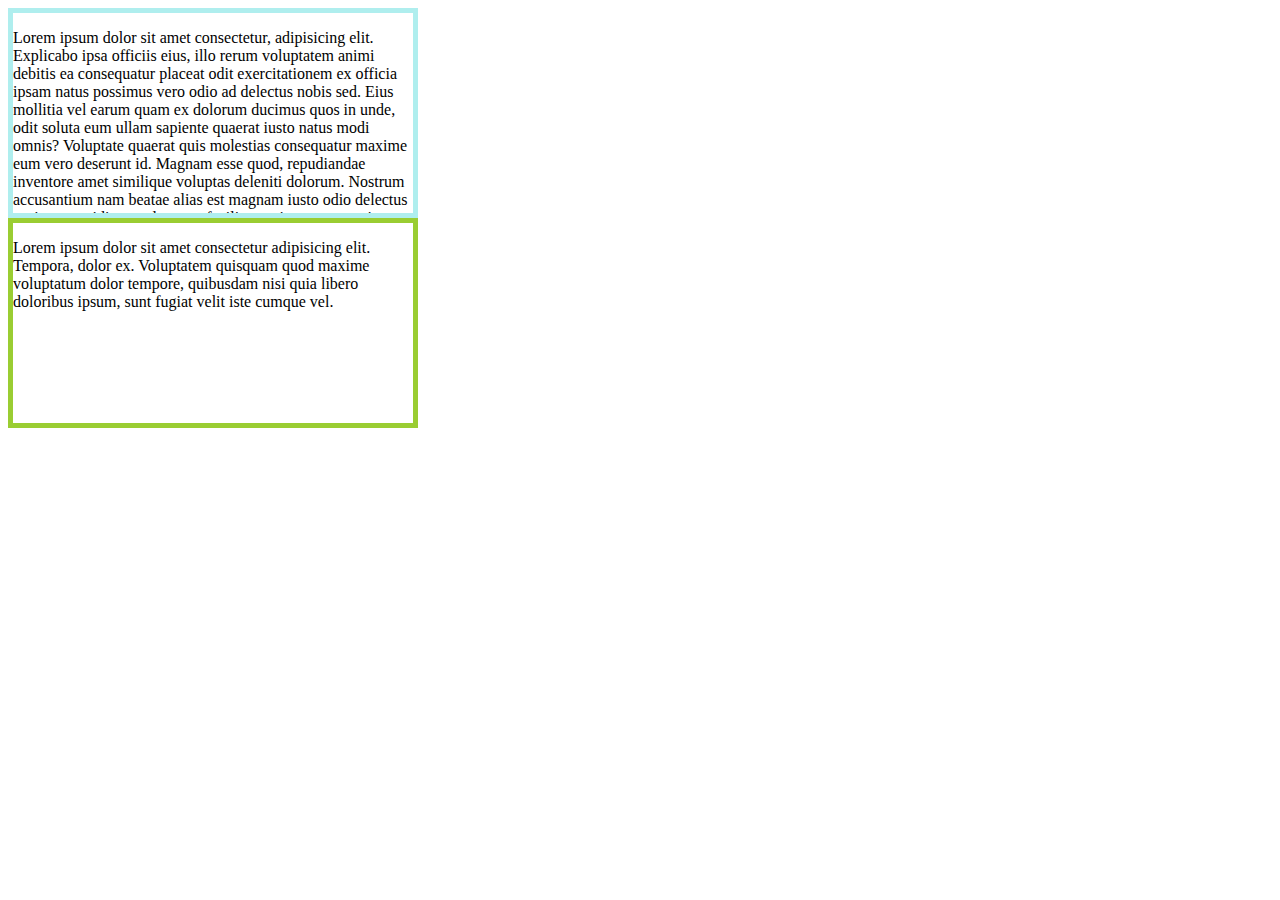
<file: index.html>
<!DOCTYPE html>
<html lang="en">
<head>
    <meta charset="UTF-8">
    <meta name="viewport" content="width=device-width, initial-scale=1.0">
    <title>Document</title>
    <link rel="stylesheet" href="style.css">
</head>
<body>
    <div class="box">
        <p>Lorem ipsum dolor sit amet consectetur, adipisicing elit. Explicabo ipsa officiis eius, illo rerum voluptatem animi debitis ea consequatur placeat odit exercitationem ex officia ipsam natus possimus vero odio ad delectus nobis sed. Eius mollitia vel earum quam ex dolorum ducimus quos in unde, odit soluta eum ullam sapiente quaerat iusto natus modi omnis? Voluptate quaerat quis molestias consequatur maxime eum vero deserunt id. Magnam esse quod, repudiandae inventore amet similique voluptas deleniti dolorum. Nostrum accusantium nam beatae alias est magnam iusto odio delectus sapiente cupiditate voluptates facilis eveniet atque quasi, culpa velit! Ad dolor ex perspiciatis at, numquam eum! Eligendi odio atque, dolor dignissimos, animi ullam quis mollitia accusamus, totam ea aliquam eveniet officiis corrupti commodi repellendus iste accusantium?</p>
    </div>
    <div class="box2">
        <p>Lorem ipsum dolor sit amet consectetur adipisicing elit. Tempora, dolor ex. Voluptatem quisquam quod maxime voluptatum dolor tempore, quibusdam nisi quia libero doloribus ipsum, sunt fugiat velit iste cumque vel.</p>
    </div>
</body>
</html>
</file>
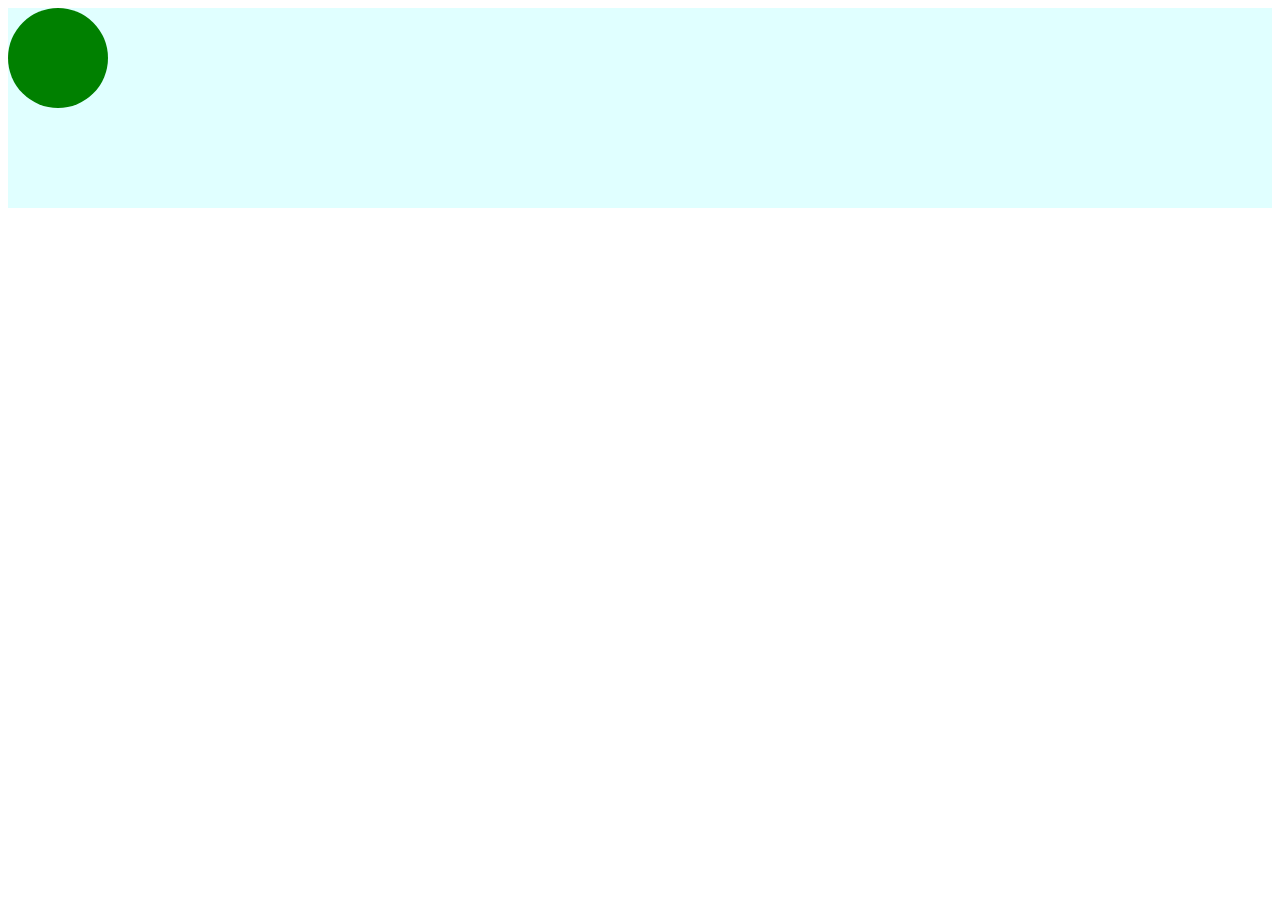
<file: animation.html>
<!DOCTYPE html>
<html lang="en">
<head>
    <meta charset="UTF-8">
    <meta name="viewport" content="width=device-width, initial-scale=1.0">
    <title>Document</title>
    <style>
        @keyframes slidein {
            0% {
                left: 0;
                top: 0;
                background-color: yellow;
            }
            50%{
                left: 400px;
                top:100px;
                background-color: red;
            }
            100% {
                left: 800px;
                top:0;
                background-color: yellow;
            }
        }
        .stage{
            background-color: lightcyan;
            height: 200px;
            min-width: 800px;
        }
        .ball{
            width: 100px;
            height: 100px;
            border-radius: 50%;
            background-color: green;
            position: absolute;
        }
        .stage:hover  .ball{
            animation: slidein 3s ease-in-out 1s infinite alternate;
        }
    </style>
</head>
<body>
    <div class="stage">
        <div class="ball"></div>
    </div>
</body>
</html>
</file>
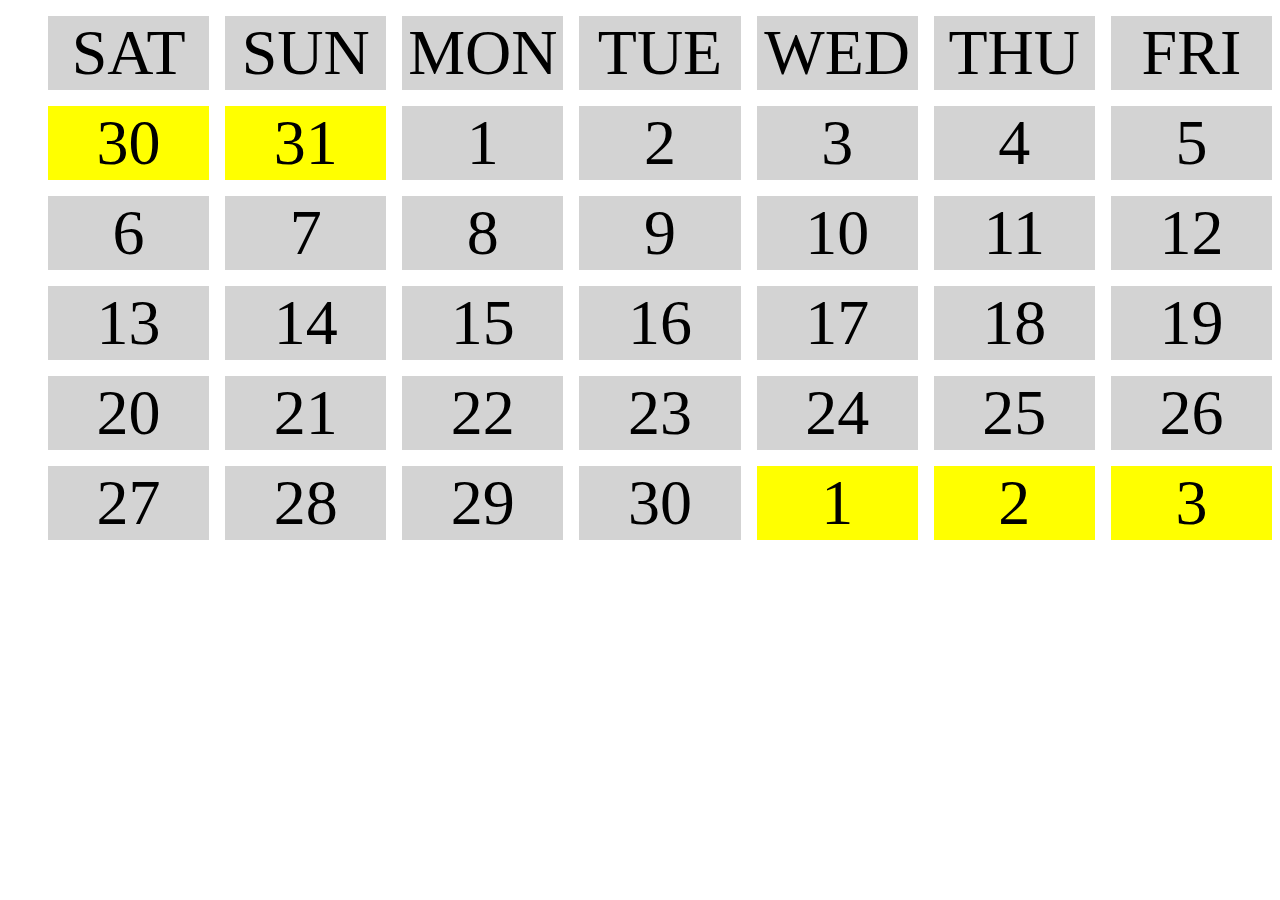
<file: calendar.html>
<!DOCTYPE html>
<html lang="en">
<head>
    <meta charset="UTF-8">
    <meta name="viewport" content="width=device-width, initial-scale=1.0">
    <title>Document</title>
    <style>
        .calendar ul{
            display: grid;
            grid-template-columns: repeat(7, 1fr);
            grid-gap: 1em;
        }

        .calendar li{
            display: flex;
            justify-content: center;
            align-items: center;
            list-style: none;
            font-size: 4em;
            height: 125;
            background-color: lightgray;
        }
        .other{
            background-color: yellow !important;
        }
    </style>
</head>
<body>
    <div class="calendar">
        <ul>
            <li>SAT</li>
            <li>SUN</li>
            <li>MON</li>
            <li>TUE</li>
            <li>WED</li>
            <li>THU</li>
            <li>FRI</li>
            <li div class="other">30</li>
            <li div class="other">31</li>
            <li>1</li>
            <li>2</li>
            <li>3</li>
            <li>4</li>
            <li>5</li>
            <li>6</li>
            <li>7</li>
            <li>8</li>
            <li>9</li>
            <li>10</li>
            <li>11</li>
            <li>12</li>
            <li>13</li>
            <li>14</li>
            <li>15</li>
            <li>16</li>
            <li>17</li>
            <li>18</li>
            <li>19</li>
            <li>20</li>
            <li>21</li>
            <li>22</li>
            <li>23</li>
            <li>24</li>
            <li>25</li>
            <li>26</li>
            <li>27</li>
            <li>28</li>
            <li>29</li>
            <li>30</li>
            <li div class="other">1</li>
            <li div class="other">2</li>
            <li div class="other">3</li>
        </ul>
    </div>
</body>
</html>
</file>
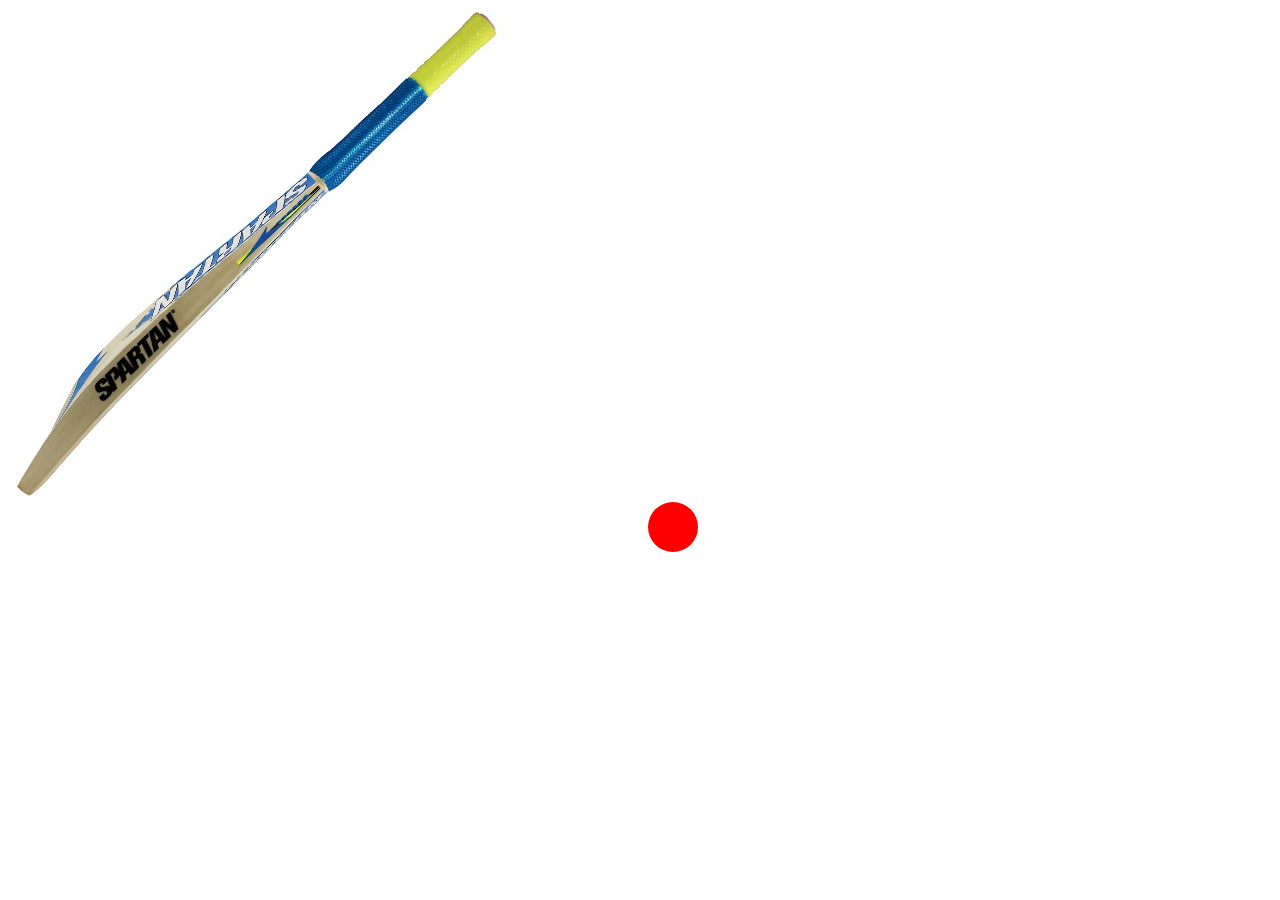
<file: cricket.html>
<!DOCTYPE html>
<html lang="en">
<head>
    <meta charset="UTF-8">
    <meta name="viewport" content="width=device-width, initial-scale=1.0">
    <title>Document</title>
    <style>
        .ball{
            height: 50px;
            width: 50px;
            background-color: red;
            border-radius: 50%;
            position: relative;
            left: 640px;
            transition: transform 2s ease-in-out 0.3s;
        }
        .field:hover .ball{
            transform: translate(900px, -200px)
        }
        .bat {
            transition: transform 0.2s ease-in-out;
        }

        .bat:hover{
            transform: rotate(-60deg);
            transform-origin: 100% 0%;
        }
    </style>
</head>
<body>
    <div class="field">
        <img class="bat" src="images/bat.jpg" alt="">
        <div class="ball"></div>
    </div>
</body>
</html>
</file>
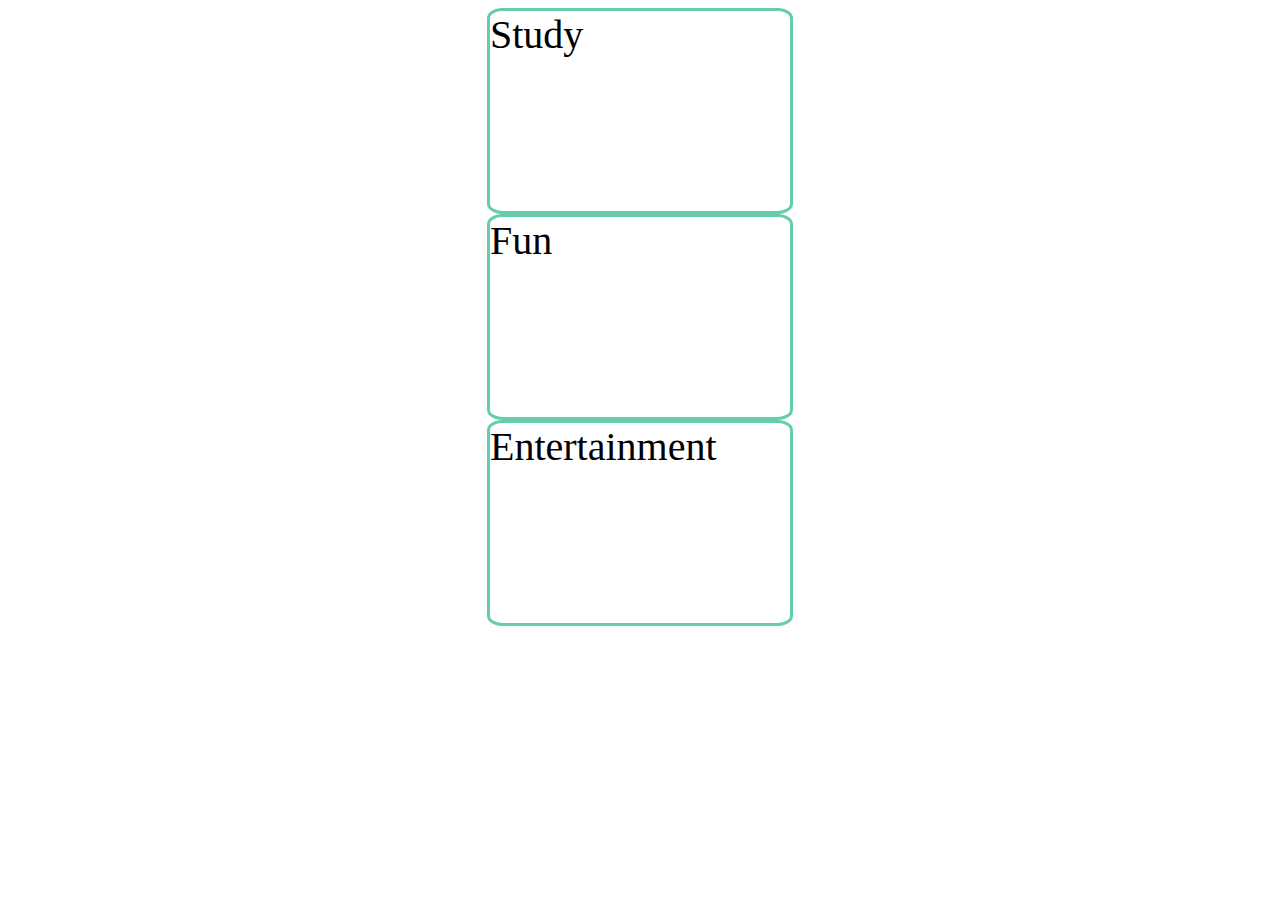
<file: flexbox.html>
<!DOCTYPE html>
<html lang="en">
<head>
    <meta charset="UTF-8">
    <meta name="viewport" content="width=device-width, initial-scale=1.0">
    <title>Document</title>
    <style>
        .container{
            display: flex;
            align-items: center;
            flex-direction: column;
        }
        .box{
            width: 300px;
            height: 200px;
            font-size: 40px;
            border:3px solid mediumaquamarine;
            border-radius: 5%;
        }
    </style>
</head>
<body>
    <div class="container">
        <div class="box">Study</div>
        <div class="box">Fun</div>
        <div class="box">Entertainment</div>
    </div>
</body>
</html>
</file>
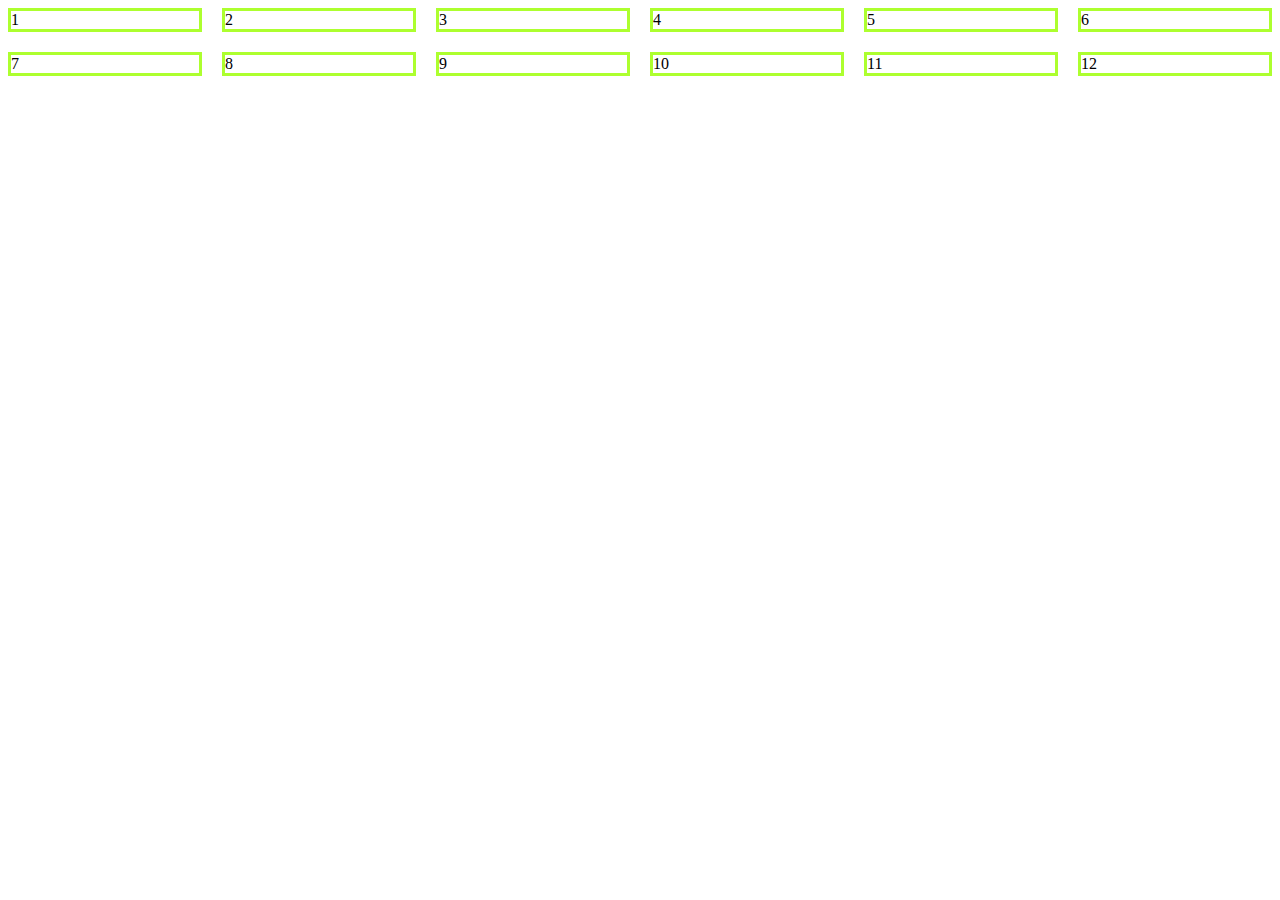
<file: grid.html>
<!DOCTYPE html>
<html lang="en">
<head>
    <meta charset="UTF-8">
    <meta name="viewport" content="width=device-width, initial-scale=1.0">
    <title>Document</title>
    <style>
        .grid{
            display:grid;
            grid-template-columns: repeat(6, 1fr);
            grid-gap: 20px;
        }
        .box{
            border: 3px solid greenyellow;
        }
    </style>
</head>
<body>
    <div class="grid">
        <div class="box">1</div>
        <div class="box">2</div>
        <div class="box">3</div>
        <div class="box">4</div>
        <div class="box">5</div>
        <div class="box">6</div>
        <div class="box">7</div>
        <div class="box">8</div>
        <div class="box">9</div>
        <div class="box">10</div>
        <div class="box">11</div>
        <div class="box">12</div>
    </div>
</body>
</html>
</file>
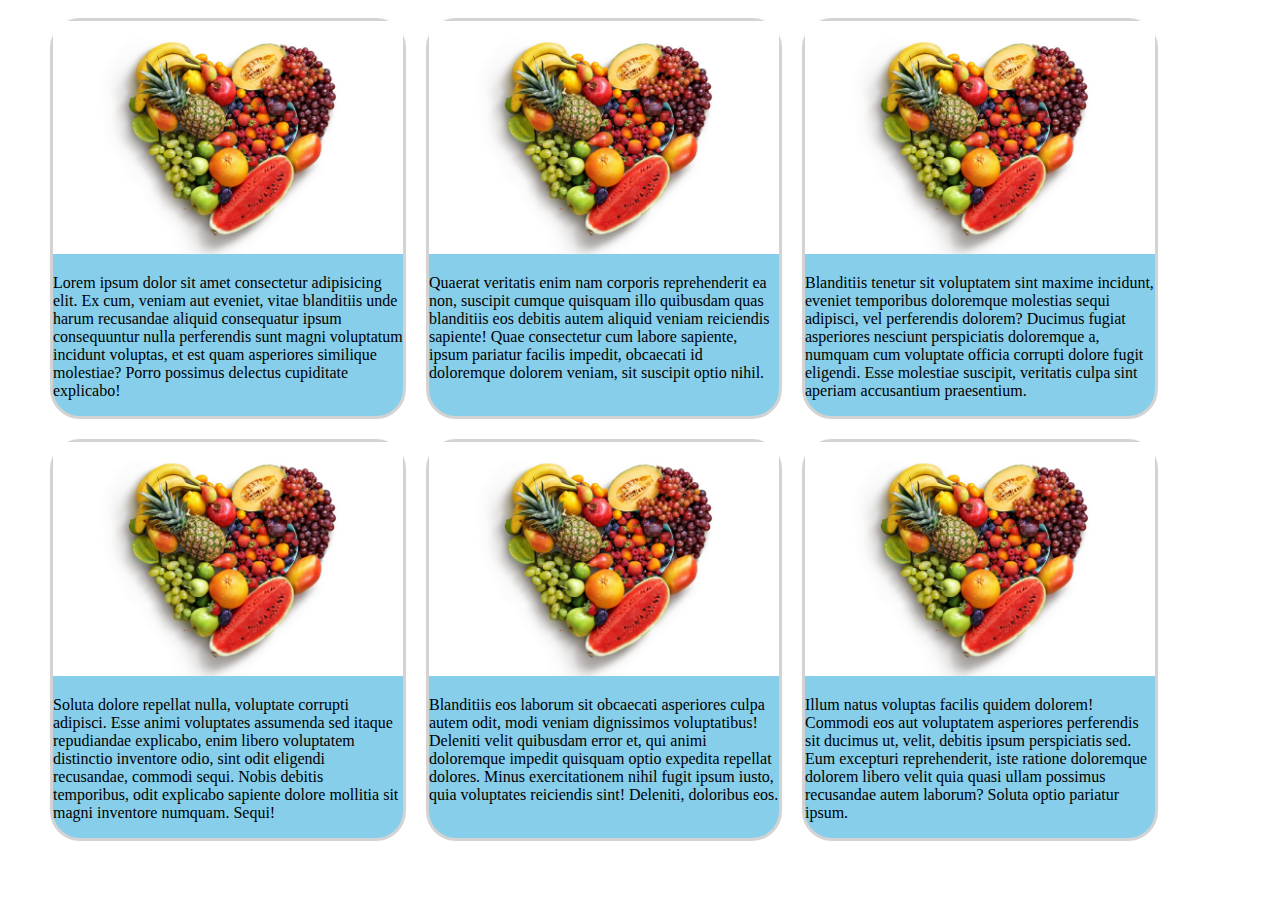
<file: mediaQuery.html>
<!DOCTYPE html>
<html lang="en">
<head>
    <meta charset="UTF-8">
    <meta name="viewport" content="width=device-width, initial-scale=1.0">
    <title>Document</title>
    <style>
        .container{
            display: flex;
            flex-direction: row;
            flex-wrap: wrap;
            max-width: 1200px;
            margin: 0 auto;
        }
        .food{
            border: 3px solid lightgray;
            border-radius: 30px;
            margin: 10px;
            width: 350px;
        }
        .food img{
            width: 100%;
        }

        <!--@media (max-width: 760px) {
                .container {
                    flex-direction: column;
                }
                .container .food {
                    background-color: rosybrown;
                }
        }
        @media (min-width: 1200px){
            .container .food {
                background-color: skyblue;
            }
        }-->
        
    </style>
</head>
<body>
    <div class="container">
        <div class="food">
            <img src="images/food.jpg" alt="">
            <p>Lorem ipsum dolor sit amet consectetur adipisicing elit. Ex cum, veniam aut eveniet, vitae blanditiis unde harum recusandae aliquid consequatur ipsum consequuntur nulla perferendis sunt magni voluptatum incidunt voluptas, et est quam asperiores similique molestiae? Porro possimus delectus cupiditate explicabo!</p>
        </div>
        <div class="food">
            <img src="images/food.jpg" alt="">
            <p>Quaerat veritatis enim nam corporis reprehenderit ea non, suscipit cumque quisquam illo quibusdam quas blanditiis eos debitis autem aliquid veniam reiciendis sapiente! Quae consectetur cum labore sapiente, ipsum pariatur facilis impedit, obcaecati id doloremque dolorem veniam, sit suscipit optio nihil.</p>
        </div>
        <div class="food">
            <img src="images/food.jpg" alt="">
            <p>Blanditiis tenetur sit voluptatem sint maxime incidunt, eveniet temporibus doloremque molestias sequi adipisci, vel perferendis dolorem? Ducimus fugiat asperiores nesciunt perspiciatis doloremque a, numquam cum voluptate officia corrupti dolore fugit eligendi. Esse molestiae suscipit, veritatis culpa sint aperiam accusantium praesentium.</p>
        </div>
        <div class="food">
            <img src="images/food.jpg" alt="">
            <p>Soluta dolore repellat nulla, voluptate corrupti adipisci. Esse animi voluptates assumenda sed itaque repudiandae explicabo, enim libero voluptatem distinctio inventore odio, sint odit eligendi recusandae, commodi sequi. Nobis debitis temporibus, odit explicabo sapiente dolore mollitia sit magni inventore numquam. Sequi!</p>
        </div>
        <div class="food">
            <img src="images/food.jpg" alt="">
            <p>Blanditiis eos laborum sit obcaecati asperiores culpa autem odit, modi veniam dignissimos voluptatibus! Deleniti velit quibusdam error et, qui animi doloremque impedit quisquam optio expedita repellat dolores. Minus exercitationem nihil fugit ipsum iusto, quia voluptates reiciendis sint! Deleniti, doloribus eos.</p>
        </div>
        <div class="food">
            <img src="images/food.jpg" alt="">
            <p>Illum natus voluptas facilis quidem dolorem! Commodi eos aut voluptatem asperiores perferendis sit ducimus ut, velit, debitis ipsum perspiciatis sed. Eum excepturi reprehenderit, iste ratione doloremque dolorem libero velit quia quasi ullam possimus recusandae autem laborum? Soluta optio pariatur ipsum.</p>
        </div>
    </div>
</body>
</html>
</file>
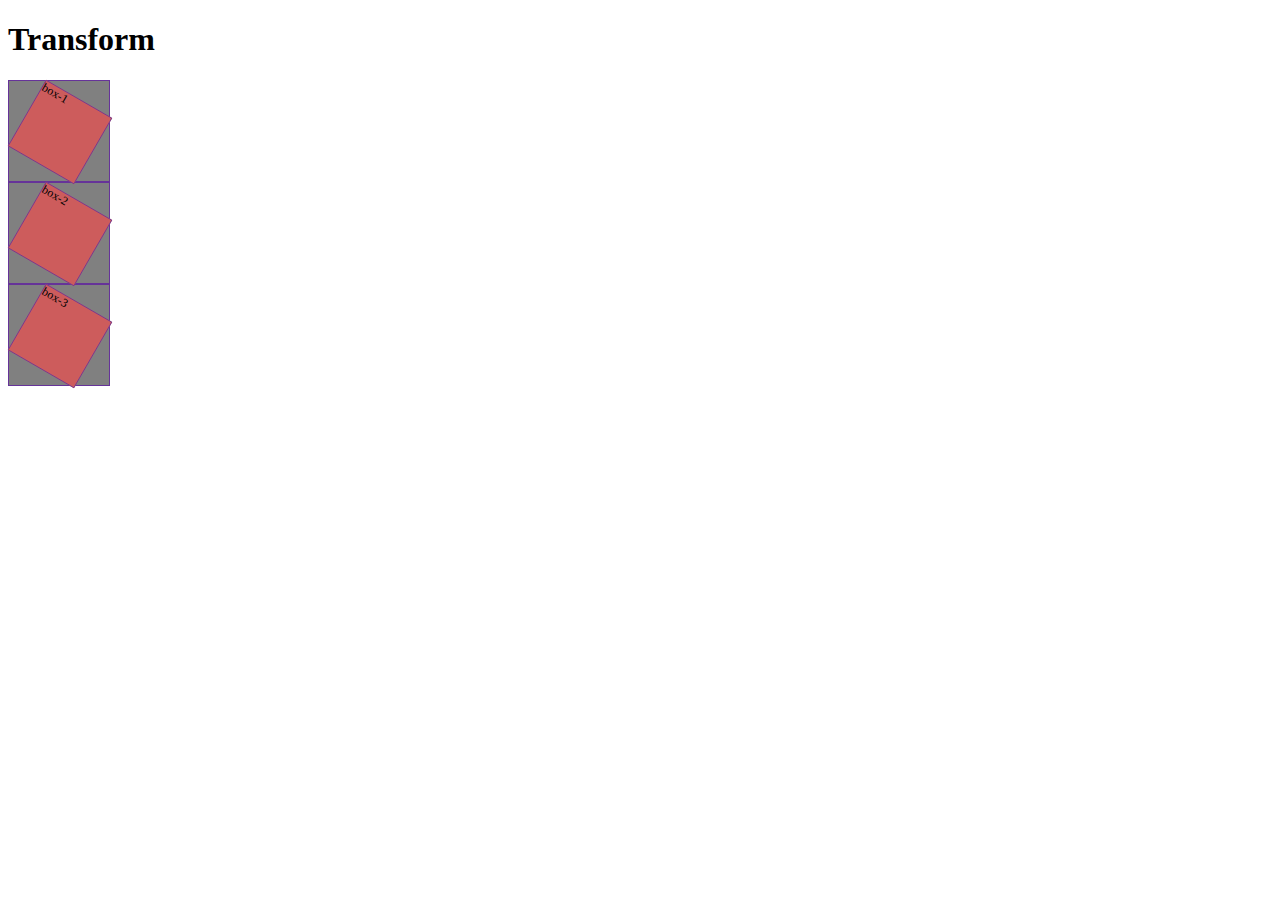
<file: transform.html>
<!DOCTYPE html>
<html lang="en">
<head>
    <meta charset="UTF-8">
    <meta name="viewport" content="width=device-width, initial-scale=1.0">
    <title>Document</title>
    <style>
        .box{
            width: 100px;
            height: 100px;
            border: 1px solid rebeccapurple;
        }
        .outer{
            background-color: grey;
        }
        .inner{
            background-color: indianred;
            transform:rotate(30deg) scale(0.75);
        }
    </style>
</head>
<body>
    <h1>Transform</h1>
    <div class="box outer">
        <div class="box inner">box-1</div>
    </div>
    <div class="box outer">
        <div class="box inner">box-2</div>
    </div>
    <div class="box outer">
        <div class="box inner">box-3</div>
    </div>
</body>
</html>
</file>
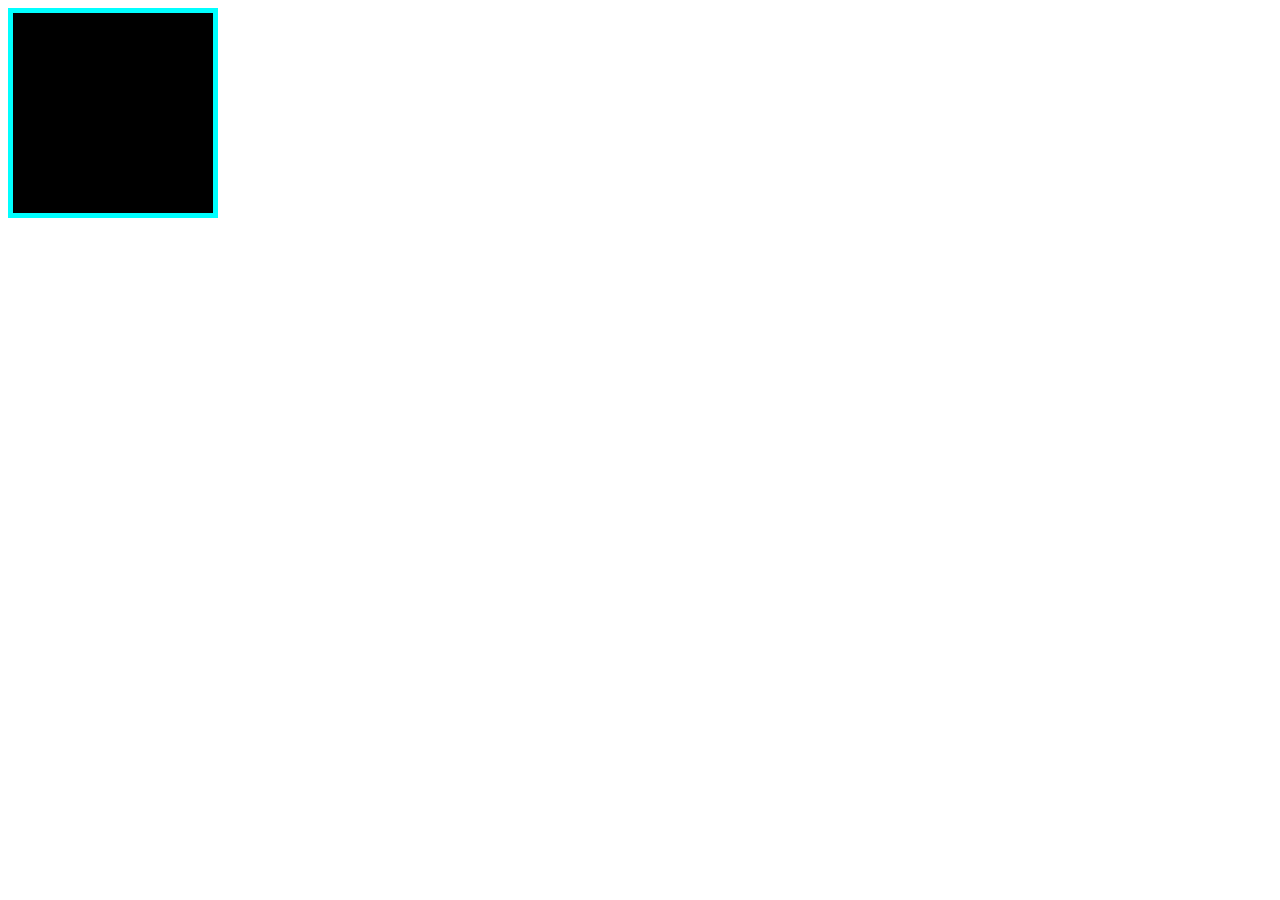
<file: transition.html>
<!DOCTYPE html>
<html lang="en">
<head>
    <meta charset="UTF-8">
    <meta name="viewport" content="width=device-width, initial-scale=1.0">
    <title>Document</title>
</head>
<style>
    .box{
        height: 200px;
        width: 200px;
        border: 5px solid cyan;
        background-color: black;
        transition: width 1s ease-in 3s;
    }
    .box:hover{
        width: 500px;
    }
</style>
<body>
    <div class="box">
        <h1>Transition</h1>
    </div>
</body>
</html>
</file>
<file: style.css>
.box{
    width: 400px;
    height: 200px;
    border: 5px solid paleturquoise;
    overflow: scroll;
}

.box2{
    width: 400px;
    height: 200px;
    border: 5px solid yellowgreen;
    visibility: ;
}
</file>
